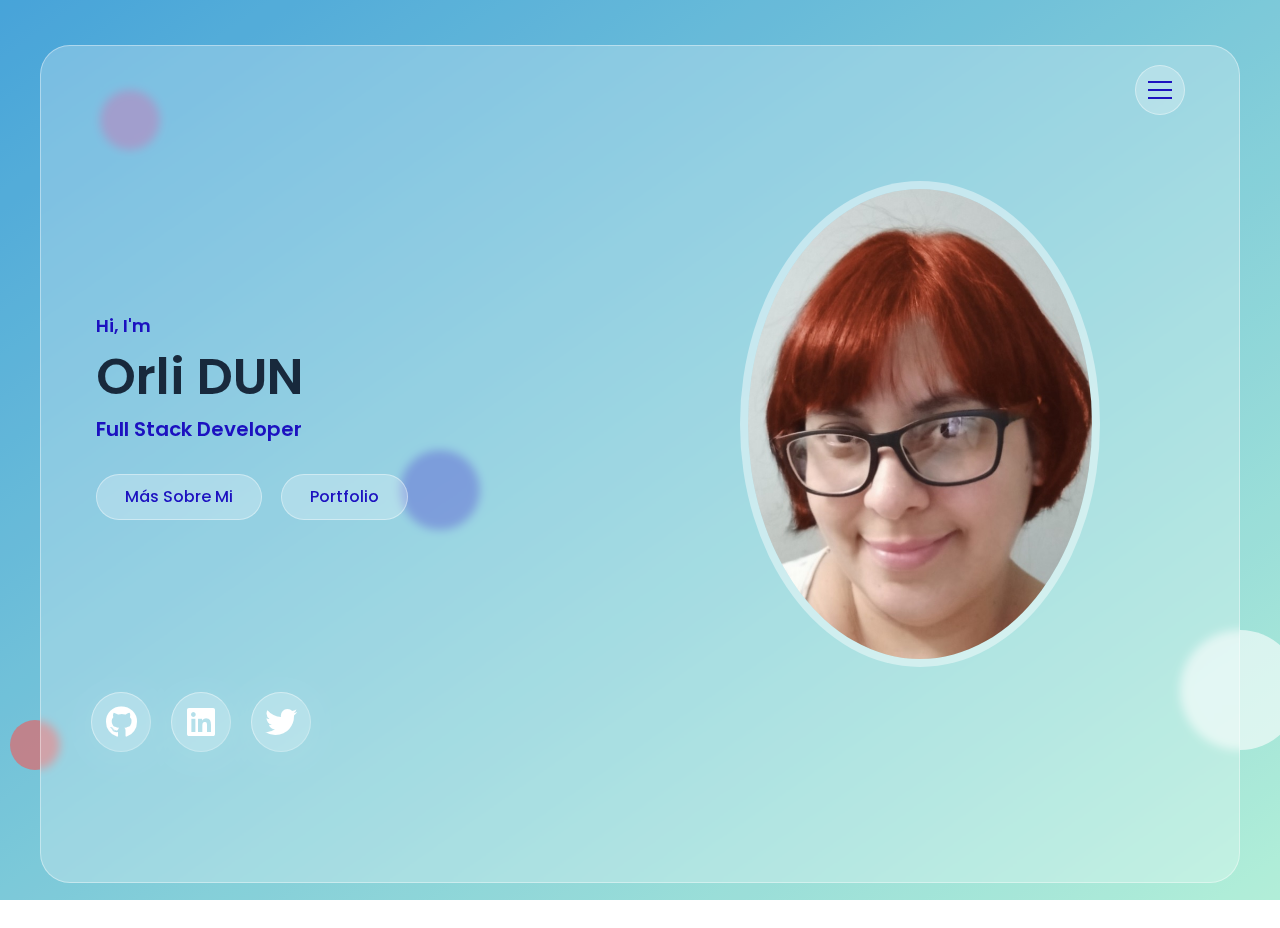
<file: index.html>
<!DOCTYPE html>
<html lang="en">
<head>
  <meta charset="utf-8">
  <meta name="viewport" content="width=device-width, initial-scale=1">
  <link rel="stylesheet" href="css/font-awesome.css">
  <link rel="stylesheet" href="css/style.css">
  <title>Orlidev</title>
</head>
<body>
<!-------- Page Loader ------->
<div class="page-loader">
  
</div>

<!--------  Background Circles start ------->
<div class="bg-circles">
  <div class="circle-1"></div>
  <div class="circle-2"></div>
  <div class="circle-3"></div>
  <div class="circle-4"></div>
</div>

<!--------  overlay ------->
  <div class="overlay"></div>

<!--------  Main ------->
<div class="main">
                <!--------  Header Start ------->
<header class="header">
  <div class="container">
    <div class="row flex-end">
      <button type="button" class="nav-toggler">
        <span></span>
      </button>
      <nav class="nav">
        <div class="nav-inner">
          <ul>
            <li><a href="#home" class="nav-item link-item">Home</a></li>
            <li><a href="#about" class="nav-item link-item">About</a></li>
            <li><a href="#portfolio" class="nav-item link-item">Portfolio</a></li>
            <li><a href="#contact" class="nav-item link-item">Contact</a></li>
          </ul>
        </div>
      </nav>
    </div>
  </div>
</header>



                <!--------  Home section ------->
  <section class="home-section align-items-center active" id="home">
    <div class="container">
      <div class="row align-items-center">
        <div class="home-text">
          <p>Hi, I'm</p>
          <h1>Orli DUN</h1>
          <h2>Full Stack developer</h2>
          <a href="#about" class="btn link-item">más sobre mi</a>
          <a href="#portfolio" class="btn link-item">portfolio</a>
        </div>
        <div class="home-img">
          <div class="img-box">
            <img src="img/portfolio/img.jpg" alt="profile-img">
          </div>
        </div>
        <div class="social align-items-center">
          <ul>
            <li><a href="https://github.com/orliluq" target="_blank"><i class="fab fa-github"></i></a></li>
            <li><a href="https://www.linkedin.com/in/orlibetdungonzalez" target="_blank"><i class="fab fa-linkedin"></i></a></li>
            <li><a href="#" target="_blank"><i class="fab fa-twitter"></i></a></li>
          </ul>
        </div>
      </div>
    </div>
  </section>
                  <!--------  About section ------->
<section class="about-section sec-padding " id="about">
  <div class="container">
    <div class="row">
      <div class="section-title">
        <h2>Sobre mi</h2>
      </div>
    </div>
    <div class="row">
      <div class="about-img">
        <img src="img/portfolio/logo orlidev.png" alt="about img">
      </div>
      <div class="about-text">
        <p>Como desarrolladora web, me apasiona crear sitios web y aplicaciones de alta calidad que brinden una experiencia de usuario perfecta. 
          <br>Mi objetivo es implementar soluciones online innovadoras que aporten valor a usuarios y empresas.
          Siempre estoy buscando aprender y expandir mi conjunto de habilidades, y estoy emocionada de aportar mi experiencia a nuevos desafíos y oportunidades.
        </p>
        <h3>skills</h3>
        <div class="skills">
          <div class="skill-item">html</div>
          <div class="skill-item">css</div>
          <div class="skill-item">javascript</div>
          <div class="skill-item">sass</div>
          <div class="skill-item">react</div>
          <div class="skill-item">redux</div>
          <div class="skill-item">node.js</div>
          <div class="skill-item">express.js</div>
          <div class="skill-item">postgreSQL</div>
          <div class="skill-item">java</div>
          <div class="skill-item">spring boot</div>
          <div class="skill-item">python</div>
        </div>

        <div class="about-tabs">
          <button type="button" class="tab-item active" data-target="#education">educación</button>
          <button type="button" class="tab-item " data-target="#experience">experiencia</button>
        </div>
                          <!------ Education ----->
          <div class="tab-content active" id="education">
            <div class="timeline">
              <div class="timeline-item">
                <span class="date">2023 - actualmente</span>
                <h4>Full Stack web developer- <span>Soy Henry, Online.</span></h4>
                <p></p>
              </div>
              <div class="timeline-item">
                <span class="date">2023 - actualmente</span>
                <h4>Proyecto Académico CRUD  - <span>Try Catch.tv y Dev Latam, Online.</span></h4>
                <p></p>
              </div>
              <div class="timeline-item">
                <span class="date">2023 - 2023</span>
                <h4>Programación desde Cero  - <span>EGG Cooperation, Online.</span></h4>
                <p></p>
              </div>
              <div class="timeline-item">
                <span class="date">2000 - 2007</span>
                <h4>Licenciada en Administración  - <span>Universidad Nacional Experimental Simón Rodríguez, Venezuela.</span></h4>
                <p></p>
              </div>
            </div>
          </div>
                      <!------ Experience ----->
          <div class="tab-content" id="experience">
            <div class="timeline">
              <div class="timeline-item">
                <span class="date">2023 - actualmente</span>
                <h4>Programa Henry Heros - <span>Soy Henry, Online.</span></h4>
                <p></p>
              </div>
              <div class="timeline-item">
                <span class="date">2014 - actualmente</span>
                <h4>Gerente Comercial y Administrativo - <span>Inversiones DUNLUQ, CA, Venezuela.</span></h4>
                <p></p>
              </div>
            </div>
          </div>
          <a href="img/cv.pdf" target="_blank" class="btn">descargar cv</a>
          <a href="#contact" class="btn link-item">contactame</a>
      </div>
    </div>
  </div>
</section>

                  <!--------  Portfolio section ------->
<section class="portfolio-section sec-padding" id="portfolio">
  <div class="container">
    <div class="row">
      <div class="section-title">
        <h2>trabajo reciente</h2>
      </div>
    </div>
  </div>
  <div class="row">
    <div class="portfolio-item">
      <div class="portfolio-item-thumbnail">
        <img src="img/portfolio/videogames.png" alt="portfolio item thumb">
      </div>
      <h3 class="portfolio-item-title">App PI-VIDEOGAMES</h3>
      <button type="button" class="btn view-project-btn">ver Proyecto</button>
      <div class="portfolio-item-details">
        <div class="description">
          <p>Creación de una app web con temática de Videogames</p>
        </div>
        <div class="general-info">
          <ul>
            <li>Creado - <span>actualmente</span></li>
            <li>Tecnologías usadas - <span>JavaScript - React.js - Redux - Express.js - PostgreSQL - Node</span></li>
            <li>Rol - <span>Front-End/Back-End/BdD</span></li>
            <li>Ver Online - <span><a href="https://github.com/Orliluq/PI-Videogames-main.git" target="_blank">Acceso</a></span></li>
          </ul>
        </div>
      </div>
    </div>

    <div class="row">
      <div class="portfolio-item">
        <div class="portfolio-item-thumbnail">
          <img src="img/portfolio/citasync.png" alt="portfolio item thumb">
        </div>
        <h3 class="portfolio-item-title">App CITASYNC</h3>
        <button type="button" class="btn view-project-btn">ver Proyecto</button>
        <div class="portfolio-item-details">
          <div class="description">
            <p>Creación de una app CRUD de Agenda de Citas</p>
          </div>
          <div class="general-info">
            <ul>
              <li>Creado - <span>actualmente</span></li>
              <li>Tecnologías usadas - <span>JavaScript - React.js - Redux - Java - Spring Boot - MySQL</span></li>
              <li>Rol - <span>Team Lead/Front-End</span></li>
              <li>Ver Online - <span><a href="https://github.com/Orliluq/f1it2-team-10-Frontend.git" target="_blank">Acceso</a></span></li>
            </ul>
          </div>
        </div>
      </div>
      
    <div class="row">
      <div class="portfolio-item">
        <div class="portfolio-item-thumbnail">
          <img src="img/portfolio/Rickandmorty.png" alt="portfolio item thumb">
        </div>
        <h3 class="portfolio-item-title">App RICK AND MORTY</h3>
        <button type="button" class="btn view-project-btn">ver Proyecto</button>
        <div class="portfolio-item-details">
          <div class="description">
            <p>Creación de una app web con temática de Rick and Morty</p>
          </div>
          <div class="general-info">
            <ul>
              <li>Creado - <span>Jun 2023</span></li>
              <li>Tecnologías usadas - <span>JavaScript - React.js - Redux - Express.js - PostgreSQL - Node</span></li>
              <li>Rol - <span>Front-End/Back-End/BdD</span></li>
              <li>Ver Online - <span><a href="https://orliluq.github.io/Integrador-Rick_and_morty/" target="_blank">Acceso</a></span></li>
            </ul>
          </div>
        </div>
      </div>

    <div class="portfolio-item">
        <div class="portfolio-item-thumbnail">
          <img src="img/portfolio/portfolio-orli.png" alt="portfolio item thumb">
        </div>
        <h3 class="portfolio-item-title">Portfolio glassmorphism</h3>
        <button type="button" class="btn view-project-btn">ver Proyecto</button>
        <div class="portfolio-item-details">
          <div class="description">
            <p>Aquí está el ejemplo de mis diferentes proyectos hechos con las tecnologías aprendidas y
              con diferentes estilos modernos (como el glassmorphism o el neuromorphism,...).</p>
          </div>
          <div class="general-info">
            <ul>
              <li>Creado - <span>Jul 2023</span></li>
              <li>Tecnologías usadas - <span> HTML - CSS - Javascript.</span></li>
              <li>Rol - <span>FrontEnd</span></li>
              <li>Ver Online - <span><a href="https://orliluq.github.io/Proyect-portfolio-glass/" target="_blank">Acceso</a></span></li>
            </ul>
          </div>
        </div>
    </div>

    <div class="portfolio-item">
        <div class="portfolio-item-thumbnail">
          <img src="img/portfolio/Captura de pantalla calculadora.png" alt="portfolio item thumb">
        </div>
        <h3 class="portfolio-item-title">Calculadora Básica con React</h3>
        <button type="button" class="btn view-project-btn">ver Proyecto</button>
        <div class="portfolio-item-details">
          <div class="description">
            <p>Creación de una Calculadora Básica <br>
              Calculadora Básica utilizando React. Proyecto personal para implementar las tecnologías
              aprendidas durante mi tiempo de formación.</p>
          </div>
          <div class="general-info">
            <ul>
              <li>Creado - <span>Jul 2023</span></li>
              <li>Tecnologías usadas - <span>JavaScript - React - CSS </span></li>
              <li>Rol - <span>FrontEnd</span></li>
              <li>Ver Online - <span><a href="https://orliluq.github.io/Calculadora-Basica-React/" target="_blank">Acceso</a></span></li>
            </ul>
          </div>
        </div>
    </div>

    <div class="portfolio-item">
      <div class="portfolio-item-thumbnail">
        <img src="img/portfolio/images-portfolio.png" alt="portfolio item thumb">
      </div>
      <h3 class="portfolio-item-title">Portfolio glassmorphism</h3>
      <button type="button" class="btn view-project-btn">ver Proyecto</button>
      <div class="portfolio-item-details">
        <div class="description">
          <p>Primer portfolio como proyecto personal hecho con las tecnologías aprendidas y
            con diferentes estilos modernos (como el glassmorphism o el neuromorphism,...).</p>
        </div>
        <div class="general-info">
          <ul>
            <li>Creado - <span>Abr 2023</span></li>
            <li>Tecnologías usadas - <span> HTML - CSS - Javascript.</span></li>
            <li>Rol - <span>FrontEnd</span></li>
            <li>Ver Online - <span><a href="https://orliluq.github.io/Glassmorphism-Portfolio/" target="_blank">Acceso</a></span></li>
          </ul>
        </div>
      </div>
  </div>
  
  </div>
</section>

                  <!--------  Contact section ------->
<Section class="contact-section sec-padding" id="contact">
  <div class="container">
    <div class="row">
      <div class="section-title">
        <h2>Contactame</h2>
      </div>
    </div>
    
    <form  action="https://formsubmit.co/orlibet@gmail.com"  method="POST">
      <!-- Honeypot -->
      <input type="text" name="_honey" style="display:none;">
      <!-- Disable Captcha-->
      <input type="hidden" name="captcha" value="false">
      <input type="hidden" name="_next" value="https://orliluq.github.io/Proyect-portfolio-glass/success.html">

    <div class="row">
      <div class="contact-form">
        <form >
          <div class="row">
            <div class="input-group">
              <input type="text" placeholder="Name" class="input-control" required>
            </div>
            <div class="input-group">
              <input type="text" placeholder="Email" class="input-control" required>
            </div>
            <div class="input-group">
              <input type="text" placeholder="Subject" class="input-control" required>
            </div>
            <div class="input-group">
              <textarea placeholder="Message" class="input-control" required></textarea>
            </div>
            <div class="submit-btn">
              <button type="submit" class="btn">enviar mensaje</button>
            </div>
         </div>
        </form>
    </div>
    <div class="contact-info">
      <div class="contact-info-item">
        <h3>Email</h3>
        <p>orlibet@gmail.com</p>
      </div>
      <div class="contact-info-item">
        <h3>Phone</h3>
        <p>58 412 201 3073</p>
      </div>
      <div class="contact-info-item">
        <h3>Follow me</h3>
        <div class="social-links">
          <a href="https://github.com/orliluq" target="_blank"><i class="fab fa-github"></i></a>
          <a href="https://www.linkedin.com/in/orlibetdungonzalez" target="_blank"><i class="fab fa-linkedin"></i></a>
          <a href="#" target="_blank"><i class="fab fa-twitter"></i></a>
        </div>
      </div>
    </div>
  </div>

</Section>


</div>
<!--------  Portfolio item details Popup ------->
<div class="portfolio-popup">
  <div class="pp-inner">
    <div class="pp-content">
      <div class="pp-header">
        <button type="button" class="btn pp-close"><i class="fas fa-times"></i></button>
        <div class="pp-thumbnail">
          <img src="img/logo.svg.png" alt="pp-thumbnail">
        </div>
        <h3>App Orlidev</h3>
      </div>
      <div class="pp-body">
        
      </div>
    </div>
  </div>
</div>
  
<script src="js/script.js"></script>
</body>
</html>
</file>
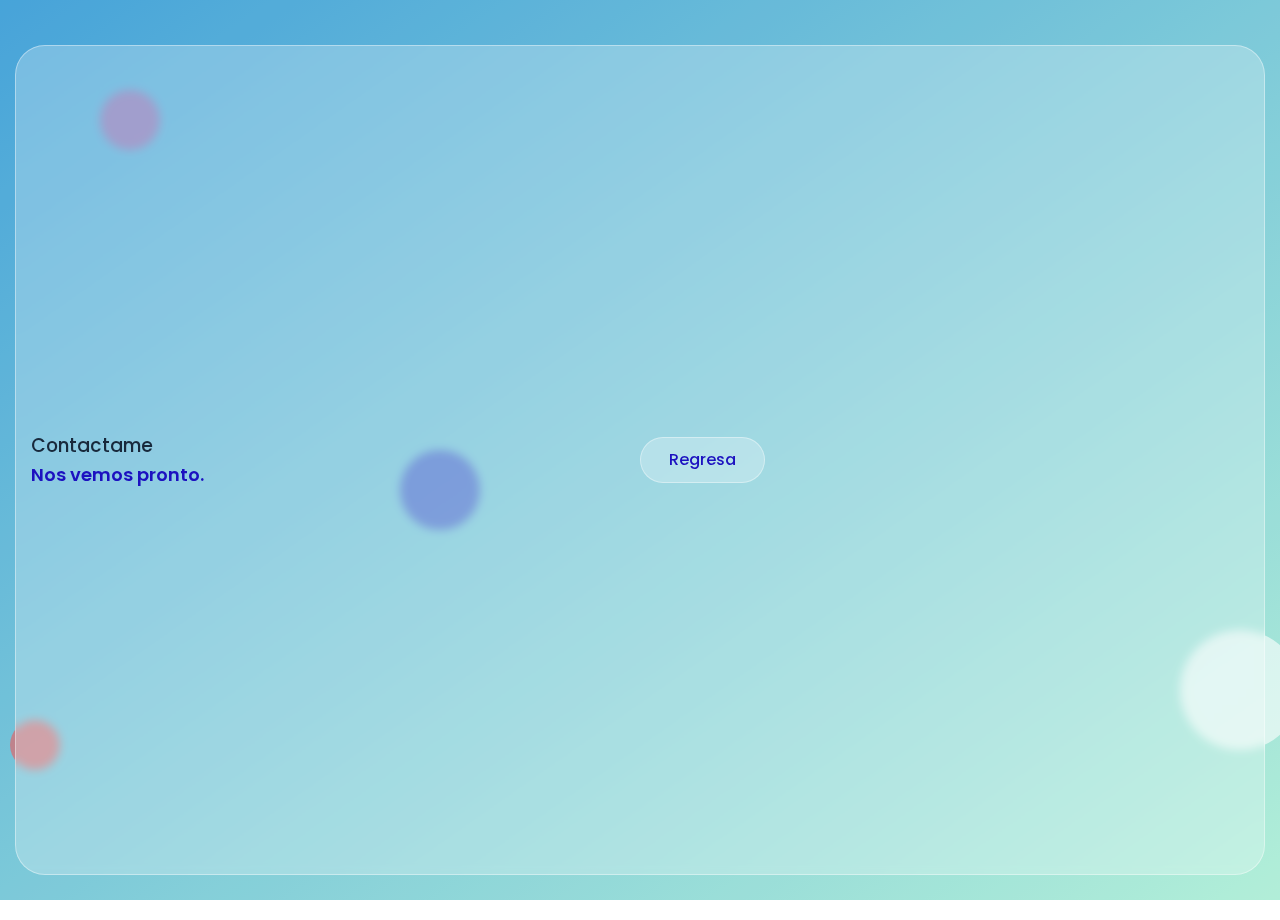
<file: success.html>
<!DOCTYPE html>
<html lang="en">
<head>
    <meta charset="UTF-8">
    <meta http-equiv="X-UA-Compatible" content="IE=edge">
    <meta name="viewport" content="width=device-width, initial-scale=1.0">
    <link rel="stylesheet" href="css/font-awesome.css">
    <link rel="stylesheet" href="css/style.css">
    <title>Documento</title>
</head>

<body>
    <div class="bg-circles">
        <div class="circle-1"></div>
        <div class="circle-2"></div>
        <div class="circle-3"></div>
        <div class="circle-4"></div>
    </div>

    <section class="home-section align-items-center active" id="home">
        <div class="home-text">
            <h3 >Contactame</h3>
            <p>Nos vemos pronto.</p>
        </div>
    
        <a href="https://orliluq.github.io/Proyect-portfolio-glass/" class="btn">Regresa</a>
        
    </section>
    
 
    
</body>
</html>
</file>
<file: css/style.css>
/* -------- fonts -------*/

@import url('https://fonts.googleapis.com/css2?family=Poppins:wght@300;400;500;600;700&display=swap');

/* -------- Variables -------*/
:root {
    --main-color: #1c11c0;
    --blue: #f0157b;
    --blue-dark: #18293c;
    --orange: #f15959;
    --green-yellow: #cddc39;
    --pink-light: #359cf0;
    --cyan-light: #aef1ee;
    --white: #ffff;
    --white-alpha-40: rgba(255, 255, 255, 0.40);
    --white-alpha-25: rgba(255, 255, 255, 0.25);
    --backdrop-filter-blur: blur(5px) ;
}


/* -------- Global Settings -------*/

* {
   box-sizing: border-box;
   padding: 0;
   margin: 0;
   outline: none; 
}

::before,
::after {
    box-sizing: border-box;
}

body {
    min-height: 100vh;
    background-image: linear-gradient(to bottom right, var(--pink-light), var(--cyan-light));
    background-attachment: fixed;
    font-size: 16px;
    font-family: 'Poppins', sans-serif;
    font-weight: 300;
    color: var(--blue-dark);
    line-height: 1.5;
    overflow-x: hidden;
    -webkit-top-highlight-color: transparent;
    padding: 5vh 15px;
}

body.hide-scrolling {
    overflow-y: hidden;
}

body::before {
    content: '';
    position: fixed;
    left: 0;
    top: 0;
    height: 100%;
    width: 100%;
    background-color: var(--green-yellow);
    z-index: -1;
    opacity: 0.12;
}

a {
    text-decoration: none;
}

h1,h2 {
    font-weight: 600;
}

h3,h4,h5,h6 {
    font-weight: 500;
}

img {
    max-width: 100%;
    vertical-align: middle;
}

ul {
    list-style: none;
}

section{
    background-color: var(--white-alpha-25);
    border: 1px solid var(--white-alpha-40);
    min-height: calc(100vh - 70px);
    border-radius: 30px;
    backdrop-filter: var(--backdrop-filter-blur);
    display: none;
}

section.active {
    display: block;
    animation: fadeIn 0.5s ease-in-out forwards;
}

section.fade-out {
    animation: fadeOut 0.5s ease-in-out forwards;
}

.main {
    max-width: 1200px;
    margin: auto;
    transition: all 0.5s ease-in-out;
    position: relative;
}

.main.fade-out{
    opacity: 0;
}

.container {
    padding: 0 40px;
    width: 100%;
}

.row {
    display: flex;
    flex-wrap: wrap;
}

.align-items-center {
    align-items: center;
}

.hidden {
    display: none !important;
}
.sec-padding {
    padding: 80px 0;
}
.flex-end {
    justify-content: flex-end;
}

/* -------- Section title-------*/
.section-title {
    padding: 0 15px;
    width: 100%;
    text-align: center;
    margin-bottom: 40px;
}
.section-title h2 {
    font-size: 40px;
    text-transform: capitalize;
}


/* -------- Customs Scrollbar -------*/

::-webkit-scrollbar {
    width: 5px;
}
::-webkit-scrollbar-track {
    background-color: var(--white);
}
::-webkit-scrollbar-thumb {
    background-color: var(--main-color);
}



/* -------- Buttons -------*/
button {
    font-family: inherit;
    user-select: none;
}
.btn {
    line-height: 1.5;
    background-color: var(--white-alpha-25);
    border: 1px solid var(--white-alpha-40);
    padding: 10px 28px;
    display: inline-block;
    border-radius: 30px;
    color: var(--main-color);
    font-weight: 500;
    text-transform: capitalize;
    font-family: inherit;
    font-size: 16px;
    cursor: pointer;
    user-select: none;
    position: relative;
    overflow: hidden;
    vertical-align: middle;
    transition: color 0.3s ease;
}

.btn::before{
    content: '';
    position: absolute;
    top: 0;
    left: 0;
    height: 100%;
    width: 0%;
    background-color: var(--main-color);
    z-index: -1;
    transition: width 0.3s ease;
}

.btn:hover::before {
    width: 100%;
}

.btn:hover {
    color: var(--white);
}

/* -------- Animation keyframes -------*/
@keyframes fadeIn {
    0% {
        opacity: 0;
    }
    100% {
        opacity: 1;
    }
}

@keyframes fadeOut {
    0% {
        opacity: 1;
    }
    100% {
        opacity: 0;
    }
}

@keyframes zoomInOut {
    0%,100% {
        transform: scale(0.5);
    }
    50% {
        transform: scale(1);
    }
}

@keyframes bounceTop {
    0%,100% {
        transform: translateY(-50px);
    }
    50% {
        transform: translateY(0px);
    }
}
@keyframes bounceTop2 {
    0%,100% {
        transform: translateY(-290px);
    }
    50% {
        transform: translateY(0px);
    }
}

@keyframes spin {
    0% {
        transform: rotate(0deg);
    }
    100% {
        transform: rotate(360deg);
    }
}

/* -------- Background-circles -------*/
.bg-circles {
    position: fixed;
    top: 0;
    height: 100%;
    max-width: 1200px;
    width: calc(100% - 30px);
    left: 50%;
    transform: translateX(-50%);
}
.bg-circles div {
    position: absolute;
    border-radius: 50%;
}
.bg-circles .circle-1 {
    height: 60px;
    width: 60px;
    background-color: var(--blue);
    left: 5%;
    top: 10%;
    opacity: 0.3;
    animation: zoomInOut 8s linear infinite;
}
.bg-circles .circle-2 {
    height: 80px;
    width: 80px;
    background-color: var(--main-color);
    left: 30%;
    top: 50%;
    opacity: 0.4;
    animation: bounceTop 5s ease-in-out infinite;
}
.bg-circles .circle-3 {
    height: 120px;
    width: 120px;
    background-color: var(--white);
    top: 70%;
    right: -60px;
    opacity: 0.6;
    animation: bounceTop2 6s ease-in-out infinite;
}
.bg-circles .circle-4 {
    height: 50px;
    width: 50px;
    background-color: var(--orange);
    left: -30px;
    top: 80%;
    opacity: 0.6;
    
}


/* --------overlay-------*/
.overlay {
    position: fixed;
    top: 0;
    left: 0;
    height: 100%;
    width: 100%;
    background-color: transparent;
    z-index: 200;
    visibility: hidden;
}
.overlay.active {
    visibility: visible;
}

/* -------- Page loader -------*/
.page-loader {
    position: fixed;
    left: 0;
    top: 0;
    height: 100%;
    width: 100%;
    z-index: 99;
    background-color: var(--white-alpha-25);
    backdrop-filter: var(--backdrop-filter-blur);
    display: flex;
    align-items: center;
    justify-content: center;
    transition: opacity 0.6s ease;
}
.page-loader.fade-out {
    opacity: 0;
}
.page-loader div {
    border: 2px solid transparent;
    position: absolute;
    border-radius: 50%;
    opacity: 0.6;
    border-top-color: transparent !important;
    border-bottom-color: transparent !important;
    animation: spin 1s linear infinite;

}
.page-loader div:nth-child(1){
    height: 60px;
    width: 60px;
    border-color: var(--main-color);
}
.page-loader div:nth-child(2){
    height: 45px;
    width: 45px;
    border-color: var(--blue);
    animation-duration: 1.2s;
}
.page-loader div:nth-child(2){
    height: 45px;
    width: 45px;
    border-color: var(--blue);
}
/* -------- Header-------*/
.header {
    position: absolute;
    top: 0;
    left: 0;
    width: 100%;
    z-index: 1;
    padding: 20px 0 0;
}

.header.active {
    position: fixed;
    top: 35px;
    padding: 20px 15px;
}
.header.active .container {
    max-width: 1200px;
    margin: auto;
}
.header .nav-toggler {
    width: 50px;
    height: 50px;
    border: none;
    cursor: pointer;
    border-radius: 50%;
    background-color: var(--white-alpha-25);
    border: 1px solid var(--white-alpha-40);
    display: flex;
    align-items: center;
    justify-content: center;
    margin: 0 15px;
    z-index: 1;
    transition: opacity 0.5s ease-in-out;
}
.header .nav-toggler.hide {
    opacity: 0;
    transition: none;
}

.header .nav-toggler span {
    height: 2px;
    width: 24px;
    background-color: var(--main-color);
    position: relative;
    transition: background-color 0.3s ease;
}
.header.active .nav-toggler span {
    background-color: transparent;
}

.header .nav-toggler span::before,
.header .nav-toggler span::after {
    content: '';
    position: absolute;
    top: 0;
    width: 100%;
    height: 100%;
    background-color: var(--main-color);
    transition: all 0.3s ease;
}

.header .nav-toggler span::before {
    left: 0;
    transform: translateY(-8px);
}

.header.active .nav-toggler span::before {
    transform: rotate(45deg);
}

.header .nav-toggler span::after {
    right: 0;
    transform: translateY(8px);
}

.header.active .nav-toggler span::after {
    transform: rotate(-45deg);
}

.header:not(.active) .nav-toggler:hover span::before,
.header:not(.active) .nav-toggler:hover span::after {
    width: 50%;
}

.header .nav {
    position: fixed;
    top: 0;
    left: 0;
    height: 100%;
    width: 100%;
    padding: 35px 15px;
    overflow-y: auto;
    visibility: hidden;
}

.header.active .nav {
    visibility: visible;
}

.header .nav-inner {
   min-height: calc(100vh - 70px);
   max-width: 1200px;
   margin: auto;
   background-color: var(--white-alpha-25);
   border: 1px solid var(--white-alpha-40);
   backdrop-filter: var(--backdrop-filter-blur);
   padding: 50px 0;
   border-radius: 30px;
   display: flex;
   align-items: center;
   justify-content: center;
   opacity: 0;
   transition: all 0.5s ease;
}
.header.active .nav-inner {
    opacity: 1;
}
.header .nav-inner ul li {
    text-align: center;
    margin-bottom: 20px;
}
.header .nav-inner ul li a {
    position: relative;
    width: 200px;
    font-size: 40px;
    color: #ffff;
    display: block;
    font-weight: 500;
    border-radius: 30px;
    border: 1px solid var(--white-alpha-40);
    border-right: 1px solid var(--white-alpha-25);
    border-bottom: 1px solid var(--white-alpha-25);
    box-shadow: 0 5px 45px rgba(255, 255, 255, 0.1);
    backdrop-filter: blur(2px);
    transition: 0.6s;
    overflow: hidden;
    
}
.header .nav-inner ul li a::before {
    content: '';
    position: absolute;
    top: 0;
    left: 0;
    width: 30px;
    height: 100%;
    background: rgba(255, 255, 255, 0.5);
    transform: skewX(45deg) translateX(210px);
    transition: 0.5s;
}
.header .nav-inner ul li a:hover::before {
    transform: skewX(45deg) translateX(-220px);
}
.header .nav-inner ul li a:hover {
    color: var(--main-color);
   
}

/* -------- Home section -------*/

.home-section {
    padding: 120px 0;
}
.home-section.active {
    display: flex;
    
}
.home-text,
.home-img {
    width: 50%;
    padding: 15px;
}

.home-text p {
    font-size: 18px;
    font-weight: 600;
    color: var(--main-color);
}

.home-text h1 {
    font-size: 50px;
    text-transform: capitalize;
}

.home-text h2 {
    font-size: 20px;
    text-transform: capitalize;
    font-weight: 600;
    color: var(--main-color);
    margin: 0 0 30px;
}

.home-text .btn {
    margin: 0 15px 15px 0;
}

.home-img .img-box {
    max-width: 360px;
    background-color: var(--white-alpha-25);
    border-radius: 50%;
    border: 8px solid var(--white-alpha-25);
    margin: auto;
}
.home-img .img-box img {
    width: 100%;
    border-radius: 50%;
}
.social {
    display: flex;
    justify-content: center;
    align-items: center;
}
.social ul {
    position: relative;
    display: flex;
    z-index: 2;
}
.social ul li {
    position: relative;
    list-style: none;
    margin: 10px;
    
}
.social ul li a {
    position: relative;
    width: 60px;
    height: 60px;
    border-radius: 50%;
    display: flex;
    justify-content: center;
    align-items: center;
    color: #ffff;
    font-size: 2em;
    border: 1px solid var(--white-alpha-40);
    border-right: 1px solid var(--white-alpha-25);
    border-bottom: 1px solid var(--white-alpha-25);
    box-shadow: 0 5px 45px rgba(255, 255, 255, 0.1);
    backdrop-filter: blur(2px);
    transition: 0.6s;
    overflow: hidden;
}

.social ul li a:hover {
    transform: translateY(-20px);
    color: var(--main-color);
}
.social ul li a::before {
    content: '';
    position: absolute;
    top: 0;
    left: 0;
    width: 30px;
    height: 100%;
    background: rgba(255, 255, 255, 0.5);
    transform: skewX(45deg) translateX(150px);
    transition: 0.5s;
}
.social ul li a:hover::before {
    transform: skewX(45deg) translateX(-150px);
    
}








/* -------- About section -------*/

.about-img {
    width: 40%;
    padding: 0 15px;
}

.about-text {
    width: 60%;
    padding: 0 15px;
}

.about-img .img-box {
    background-color: var(--white-alpha-25);
    max-width: 380px;
    border: 1px solid var(--white-alpha-40);
    margin: auto;
    border-radius: 10px;
}
.about-img .img-box img {
    width: 100%;
}
.about-text h3 {
    text-transform: capitalize;
    font-size: 20px;
    margin: 20px 0;
}
.about-text .skills{
    display: flex;
    flex-wrap: wrap;
}
.about-text .skill-item {
    background-color: var(--white-alpha-25);
    border: 1px solid var(--white-alpha-40);
    padding: 5px 15px;
    text-transform: capitalize;
    margin: 0 10px 10px 0;
    border-radius: 20px;
}

.about-tabs {
    margin-top: 20px;
}

.about-tabs .tab-item {
    padding: 2px 0;
    background-color: transparent;
    border: none;
    text-transform: capitalize;
    display: inline-block;
    color: var(--blue-dark);
    font-size: 20px;
    cursor: pointer;
    font-weight: 500;
    margin: 0 30px 0 0;
    position: relative;
    opacity: 0.5;
    transition: all 0.3s ease;
}

.about-tabs .tab-item:last-child {
    margin: 0;
}

.about-tabs .tab-item::before {
    content: '';
    position: absolute;
    left: 0;
    bottom: 0;
    width: 0%;
    height: 1px;
    background-color: var(--blue-dark);
    transition: width 0.3s ease;
}

.about-tabs .tab-item:hover::before {
    width: 100%;
}

.about-tabs .tab-item.active::before {
    width: 100%;
    background-color: var(--main-color);
}

.about-tabs .tab-item.active {
    color: var(--main-color);
    opacity: 1;
    cursor: auto;
}

.about-text .timeline {
    position: relative;
}

.about-text .timeline::before {
    content: '';
    position: absolute;
    height: 100%;
    width: 1px;
    top: 0;
    left: 5px;
    background-color: var(--main-color);
}

.about-text .tab-content {
    padding: 40px 0;
    display: none;
}

.about-text .tab-content.active {
    display: block;
}

.about-text .timeline-item {
    margin-bottom: 30px;
    position: relative;
    padding: 10px 0 0 40px;
}

.about-text .timeline-item::before{
    content: '';
    position: absolute;
    height: 11px;
    width: 11px;
    background-color: var(--main-color);
    left: 0;
    top: 16px;
    border-radius: 50%;
}

.about-text .timeline-item:last-child {
    margin-bottom: 0;
}

.about-text .timeline-item .date {
    display: block;
    color: var(--main-color);
    font-weight: 400;
    margin: 0 0 10px;
}

.about-text .timeline-item h4 {
    font-size: 18px;
    text-transform: capitalize;
    margin: 0 0 10px;
}

.about-text .timeline-item h4 span {
    font-weight: 400;
}

.about-text .btn {
    margin: 0 15px 15px 0;
}

/* -------- Portfolio section -------*/
.portfolio-section{
    padding-bottom: 50px;
}

.portfolio-item {
    width: calc((100%/3) - 30px);
    margin: 0 15px 30px;
}

.portfolio-item-thumbnail {
    padding: 10px;
    background-color: var(--white-alpha-25);
    border: 1px solid var(--white-alpha-40);
    border-radius: 10px;
}

.portfolio-item-thumbnail img {
    width: 100%;
    border-radius: 10px;
}

.portfolio-item h3 {
    font-size: 20px;
    text-transform: capitalize;
    margin: 20px 0;

}

.portfolio-item-details {
    display: none;
}


/* -------- Portfolio Popup -------*/

.portfolio-popup {
    position: fixed;
    top: 0;
    left: 0;
    height: 100%;
    width: 100%;
    z-index: 200;
    overflow-y: auto;
    visibility: hidden;
}
.portfolio-popup.open {
    visibility: visible;
    overflow-y: auto;
}
.pp-inner {
    min-height: 100vh;
    padding: 40px 15px;
    display: flex;
    align-items: center;
    justify-content: center;
}
.pp-content {
    background-color: var(--white-alpha-25);
    padding: 30px;
    border-radius: 30px;
    max-width: 900px;
    border: 1px solid var(--white-alpha-40);
    backdrop-filter: var(--backdrop-filter-blur);
    opacity: 0;
    transform: scale(0.9);
}
.portfolio-popup.open .pp-content {
    opacity: 1;
    transform: scale(1);
    transition: all 0.5s ease;
}
.pp-header {
    position: relative;
}
.pp-header .btn {
    height: 40px;
    width: 40px;
    padding: 0;
    display: flex;
    align-items: center;
    justify-content: center;
    position: absolute;
    top: -40px;
    right: -40px;
}
.pp-thumbnail img {
    border-radius: 10px;
}
.pp-header h3 {
    font-size: 25px;
    text-transform: capitalize;
    margin: 20px 0 15px;
}
.pp-body .description {
    margin-bottom: 20px;
}
.pp-body .general-info li {
    margin-bottom: 10px;
    font-weight: 500;
    text-transform: capitalize;
}
.pp-body .general-info li span {
    font-weight: 300; 
}
.pp-body .general-info li a {
    text-transform: lowercase; 
    color: var(--main-color);
}

/* -------- Contact section -------*/
.contact-form,
.contact-info {
    width: 50%;
    padding: 0 15px;

}
.contact-form .input-group {
    width: 100%;
    margin-bottom: 30px;
}
.contact-form .input-control::placeholder {
    color: var(--blue-dark);
    opacity: 0.8;
    font-weight: 300;
}

.contact-form .input-control {
    display: block;
    width: 100%;
    height: 50px;
    border-radius: 25px;
    border: none;
    font-family: inherit;
    font-weight: 400;
    font-size: 16px;
    background-color: var(--white-alpha-25);
    padding: 0 20px;
    color: var(--blue-dark);
    border: 1px solid transparent;
    transition: border-color 0.3s ease;
}

.contact-form .input-control:focus {
    border-color: var(--white-alpha-40);
}

.contact-form textarea.input-control {
    height: 120px;
    resize: none;
    padding-top: 15px;
}
.contact-info-item {
    margin: 0 0 30px;
    padding: 0 0 0 20px;
}
.contact-info-item h3 {
    font-size: 20px;
    text-transform: capitalize;
    margin: 0 0 5px;
}
.contact-info-item .social-links a {
    display: inline-flex;
    align-items: center;
    justify-content: center;
    height: 40px;
    width: 40px;
    background-color: var(--white-alpha-25);
    border: 1px solid var(--white-alpha-40);
    color: var(--main-color);
    border-radius: 50%;
    margin: 6px 4px 0 0;
    transition: all 0.3s ease;
}
.contact-info-item .social-links a:hover {
    background-color: var(--main-color);
    color: var(--white);
}

/* -------- responsive -------*/
@media(max-width:991px) {
    .container {
        padding: 0;
    }
    .home-text,
    .home-img {
        width: 100%;
    }
    .home-text {
        text-align: center;
    }
    .home-img {
        order: -1;
    }
    .home-img .img-box{
        max-width: 300px;
    }
    .home-text .btn {
        margin: 0 7px 15px;
    }
    .social ul {
        margin-left: 350px;
    } 
    .portfolio-item {
        width: calc(50% - 30px);
    }

}

@media(max-width:767px) {
    .social ul {
        margin-left: 236px;
    } 
    .contact-form,
    .contact-info,
    .about-img,
    .about-text {
        width: 100%;
    }
    .about-text {
        margin-top: 30px;
    }
    .portfolio-item {
        width: calc(100% - 30px);
    }
    .pp-inner {
        padding: 30px 15px;
    }
    .contact-info {
        order: -1;
        margin-bottom: 15px;
    }
    .contact-info-item {
        padding: 0;
    }
}

@media(max-width:575px) {
    .section-title h2,
    .header .nav-inner ul li a {
        font-size: 35px;
    }
    .home-text h1 {
        font-size: 30px;
    }
    .home-text h2 {
        font-size: 18px;
    }
    .social ul {
        margin-left: 140px;
    } 
    .pp-header h3 {
        font-size: 20px;
    }
    
}
@media(max-width:402px){
    .social ul {
        display: inline;

    }
}
@media(max-width:240px){
    .social ul {
        display: inline-block;
        margin-left: 2px;
    }
}
</file>
